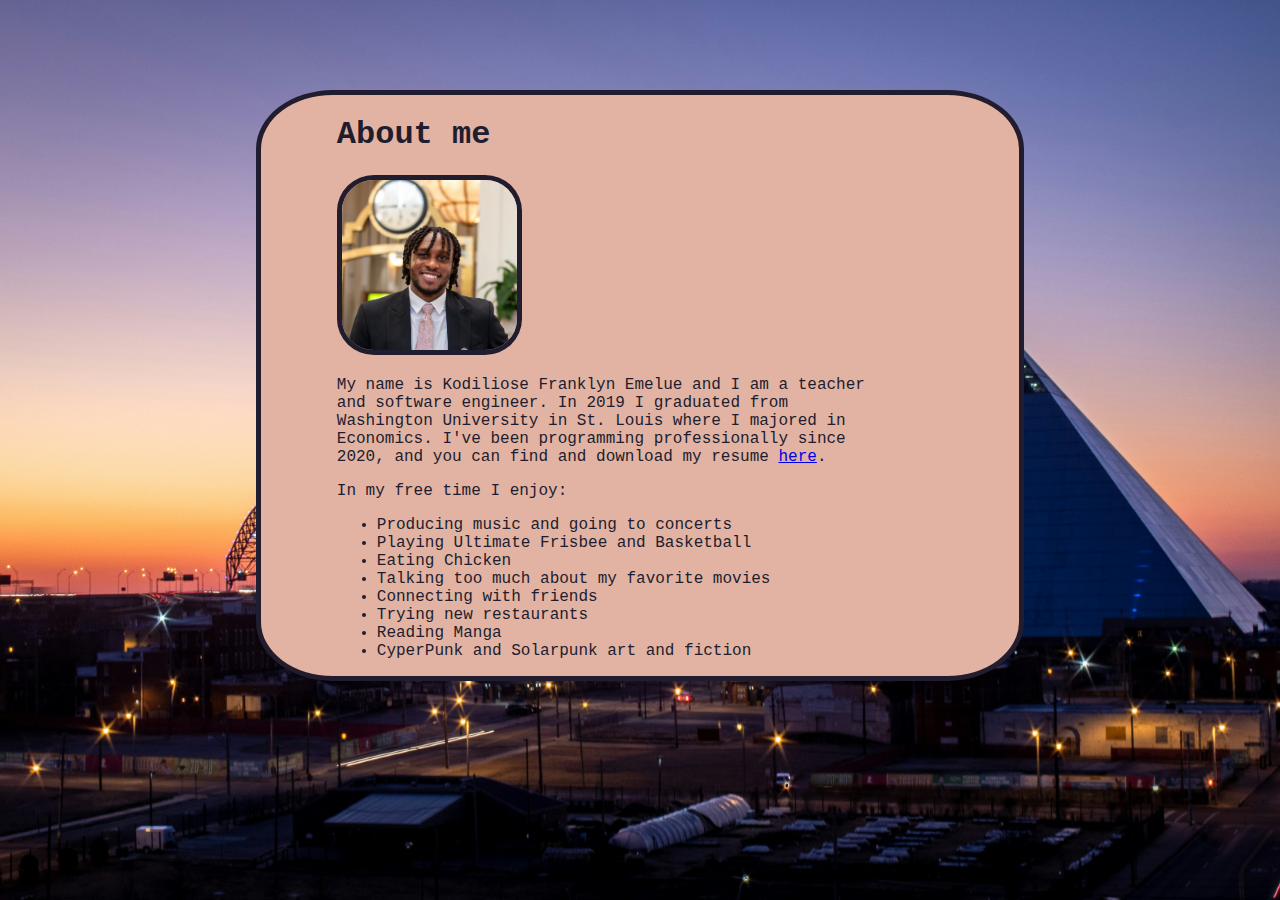
<file: index.html>
<!DOCTYPE html>
<html lang="en">
<head>
    <meta charset="UTF-8">
    <meta name="viewport" content="width=device-width, initial-scale=1.0">
    <link rel="stylesheet" href="public/styles/styles.css"></link>
    <title>About Me</title>
</head>
<body>
    <article id="about-me-content">
        <h1>About me</h1>
        <section id="photo-section"> 
            <img id="photo" src="public/images/IMG_0597.jpeg" alt="my profile photo">
        </section>
        <section id="blurb">
            <p id="blurb-content">My name is Kodiliose Franklyn Emelue and I am a teacher and software engineer. In 2019 I graduated from Washington University in St. Louis where I majored in Economics. I've been programming professionally since 2020, and you can find and download my resume <a href="resume.html">here</a>.</p>
        </section>
        <section id="hobbies">
            <p id="hobbies">In my free time I enjoy:</p>
            <ul id="hobbies-list">
                <li>Producing music and going to concerts</li>
                <li>Playing Ultimate Frisbee and Basketball</li>
                <li>Eating Chicken</li>
                <li>Talking too much about my favorite movies</li>
                <li>Connecting with friends</li>
                <li>Trying new restaurants</li>
                <li>Reading Manga</li>
                <li>CyperPunk and Solarpunk art and fiction</li>
            </ul>
        </section>
    </article>
</body>
</html>
</file>
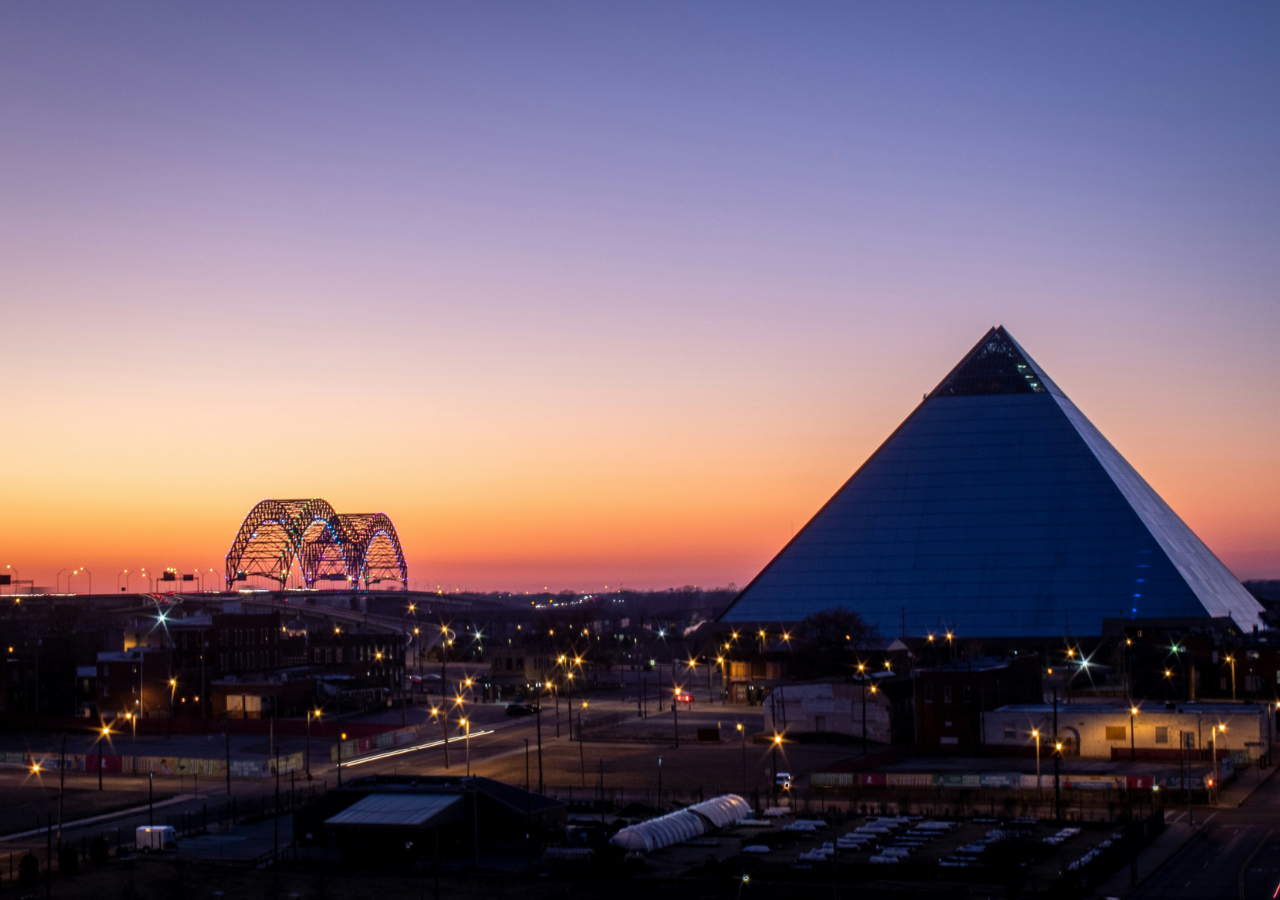
<file: resume.html>
<!DOCTYPE html>
<html lang="en">
<head>
    <meta charset="UTF-8">
    <meta name="viewport" content="width=device-width, initial-scale=1.0">
    <link rel="stylesheet" href="public/styles/styles.css">
    <title>My Resume</title>
</head>
<body>
    <iframe src="public/files/resume.pdf" frameborder="0" title="MyResume" name="MyResume"></iframe> 
</body>
</html>
</file>
<file: public/styles/styles.css>
body {
    background-image: url("../images/joshua-j-cotten-btgICo2Heyg-unsplash.jpg");
    background-size: cover;
    height: 100%;
    background-attachment: fixed;
    background-position: center;
    background-repeat: repeat;
    background-size: cover;
}
#about-me-content {
    background-color: #E2B3A3;
    color: #211D2E;
    margin: auto;
    position: absolute;
    right: 20%;
    left:20%;
    top:10%;
    justify-content: center;
    border-radius: 10%;
    border-width: thick; 
    border-color: #211D2E;
    border-style: solid;
    align-items: flex-start;
}
section, h1{
    font-family: 'Courier New', Courier, monospace;
    width: 70%;
    align-self: center;
    position:relative;
    left: 10%;
}
img {
    border-radius: 20%;
    height: 33%;
    width: 33%;
    border-width: thick; 
    border-color: #211D2E;
    border-style: solid;
}

iframe {
    width: 80%;
    height: 80%;
    position: absolute;
    top: 10%;
    left: 10%;

}
</file>
